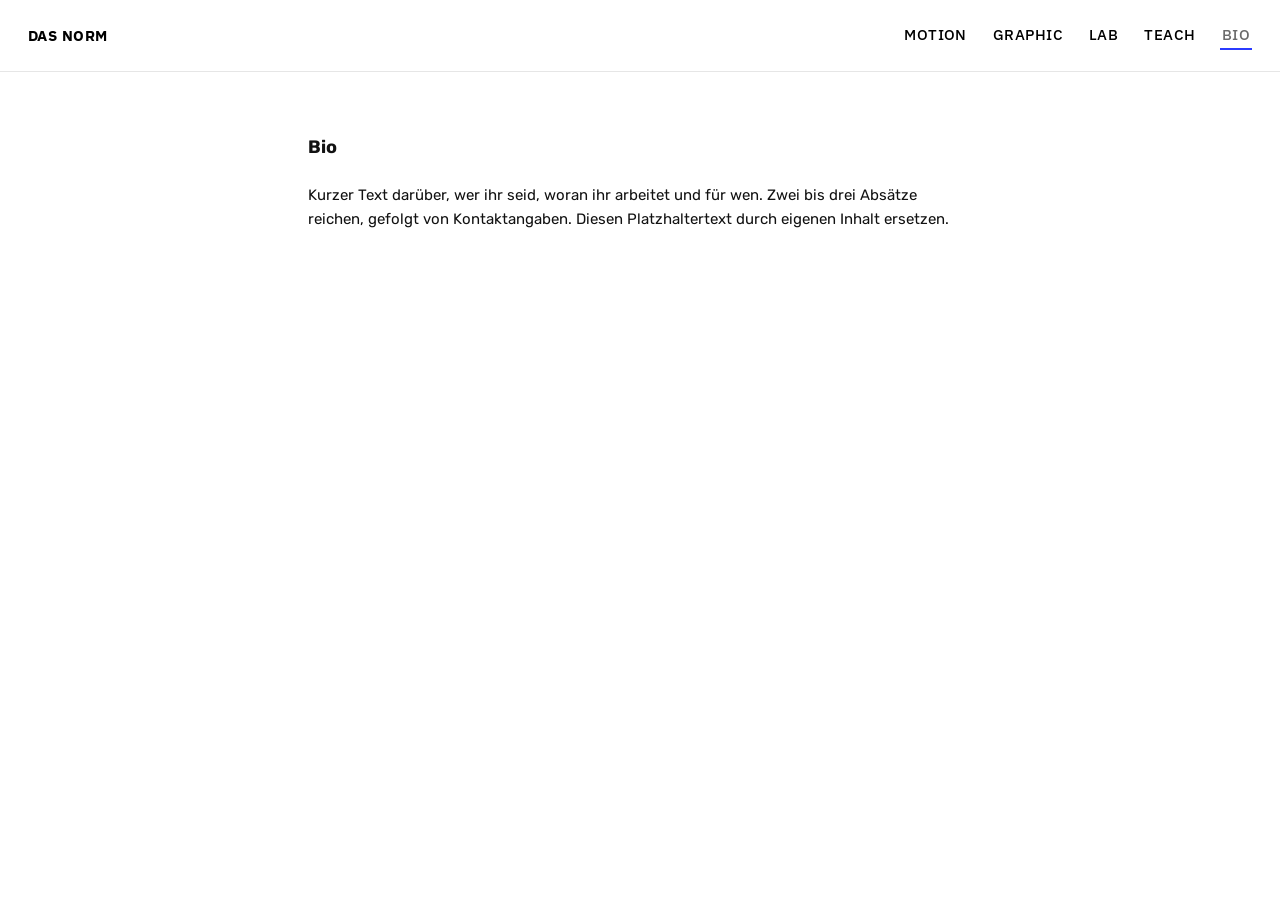
<file: das-norm-website/bio.html>
<!DOCTYPE html>
<html lang="de">
<head>
  <meta charset="UTF-8" />
  <meta name="viewport" content="width=device-width, initial-scale=1.0" />
  <title>Bio — Das Norm</title>
  <link rel="preconnect" href="https://fonts.googleapis.com" />
  <link rel="preconnect" href="https://fonts.gstatic.com" crossorigin />
  <link href="https://fonts.googleapis.com/css2?family=IBM+Plex+Sans:wght@400;500;700&family=Rubik:wght@400;500;700;900&display=swap" rel="stylesheet" />
  <link rel="stylesheet" href="css/style.css" />
</head>
<body>

  <nav class="nav">
    <a href="index.html" class="nav__logo">Das Norm</a>
    <div class="nav__rubriken">
      <a href="motion.html">Motion</a>
      <a href="graphic.html">Graphic</a>
      <a href="lab.html">Lab</a>
      <a href="teach.html">Teach</a>
      <a href="bio.html" aria-current="true">Bio</a>
    </div>
  </nav>

  <main>
    <header class="projekt-kopf">
      <h1>Bio</h1>
      <p class="projekt-kopf__intro">
        Kurzer Text darüber, wer ihr seid, woran ihr arbeitet und für wen. Zwei bis drei
        Absätze reichen, gefolgt von Kontaktangaben. Diesen Platzhaltertext durch eigenen
        Inhalt ersetzen.
      </p>
    </header>
  </main>

</body>
</html>
</file>
<file: das-norm-website/css/style.css>
/* ===========================================================
   Design-Tokens
   =========================================================== */
:root {
  --bg: #ffffff;
  --ink: #121212;
  --ink-soft: #6b6b6b;
  --accent: #2b3bff;
  --line: #e6e6e6;
  --border-gruen: #22a559;
  --nav-h: 72px;
  --font: "Rubik", "Helvetica Neue", Arial, sans-serif;
  --font-nav: "IBM Plex Sans", "Helvetica Neue", Arial, sans-serif;
}

* {
  box-sizing: border-box;
}

html {
  scroll-behavior: smooth;
}

body {
  margin: 0;
  background: var(--bg);
  color: var(--ink);
  font-family: var(--font);
  font-size: 15px;
  -webkit-font-smoothing: antialiased;
}

h1 {
  font-size: 18px;
}

a {
  color: inherit;
  text-decoration: none;
}

img,
video {
  max-width: 100%;
  display: block;
}

/* ===========================================================
   Navigation (fix, oben)
   =========================================================== */
.nav {
  position: fixed;
  top: 0;
  left: 0;
  right: 0;
  height: var(--nav-h);
  z-index: 100;
  display: flex;
  align-items: center;
  justify-content: space-between;
  gap: 24px;
  padding: 0 28px;
  background: rgba(255, 255, 255, 0.92);
  backdrop-filter: blur(6px);
  border-bottom: 1px solid var(--line);
  font-family: var(--font-nav);
  font-size: 15px;
  text-transform: uppercase;
  letter-spacing: 0.03em;
  color: #000000;
}

.nav__logo {
  font-weight: 700;
  white-space: nowrap;
}

.nav__rubriken {
  display: flex;
  gap: 22px;
  overflow-x: auto;
  scrollbar-width: none;
}

.nav__rubriken::-webkit-scrollbar {
  display: none;
}

.nav__rubriken a {
  font-weight: 500;
  color: #000000;
  white-space: nowrap;
  padding: 4px 2px;
  border-bottom: 2px solid transparent;
  transition: color 150ms ease, border-color 150ms ease;
}

.nav__rubriken a:hover,
.nav__rubriken a[aria-current="true"] {
  color: var(--ink-soft);
  border-color: var(--accent);
}

/* Auf der Startseite bekommt die Nav denselben seitlichen Abstand wie das Raster darunter. */
.nav--startseite {
  padding: 0 5%;
}

/* ===========================================================
   Startseite: Raster
   =========================================================== */
main {
  padding-top: var(--nav-h);
}

.raster {
  columns: 3;
  column-gap: 10px;
  padding: 0 5%;
}

.kachel {
  position: relative;
  display: block;
  break-inside: avoid;
  margin-bottom: 10px;
  overflow: hidden;
  background: #eeeeee;
  cursor: pointer;
}

.kachel__bild {
  display: block;
  width: 100%;
  height: auto;
  transition: transform 400ms ease;
}

.kachel:hover .kachel__bild {
  transform: scale(1.03);
}

.kachel__overlay {
  position: absolute;
  inset: 0;
  display: flex;
  align-items: center;
  justify-content: center;
  text-align: center;
  padding: 24px;
  background: rgba(0, 0, 0, 0.3);
  opacity: 0;
  transition: opacity 200ms ease;
}

.kachel:hover .kachel__overlay,
.kachel:focus-within .kachel__overlay {
  opacity: 1;
}

.kachel__titel {
  color: #ffffff;
  font-size: 15px;
  font-weight: 700;
  letter-spacing: -0.01em;
}

/* Rubrik-Label wird aktuell nirgends angezeigt (auf Wunsch ausgeblendet).
   Markup bleibt bestehen, falls es künftig wieder gebraucht wird. */
.kachel__rubrik {
  display: none;
}

@media (max-width: 900px) {
  .raster {
    columns: 2;
  }
}

@media (max-width: 560px) {
  .raster {
    columns: 1;
  }
  .nav {
    padding: 0 16px;
  }
}

/* ===========================================================
   Projektseite
   =========================================================== */
.projekt-kopf {
  max-width: 720px;
  margin: 64px auto 0;
  padding: 0 28px 48px;
}

.projekt-kopf__meta {
  font-size: 15px;
  color: var(--ink-soft);
  margin: 0 0 18px;
}

.projekt-kopf h1 {
  font-size: 18px;
  font-weight: 700;
  line-height: 1.3;
  margin: 0 0 24px;
}

.projekt-kopf__intro {
  font-size: 15px;
  line-height: 1.6;
  color: var(--ink);
  margin: 0;
}

/* Beschrieb: 1/3 Liste (Kunde, Jahr, Mitarbeit ...) ohne Bulletpoints,
   2/3 Fliesstext. Liste und Text verwenden bewusst dieselbe Schrift. */
.projekt-beschrieb {
  margin: 0 0 64px;
  padding: 0 5%;
  display: grid;
  grid-template-columns: 1fr 2fr;
  gap: 48px;
}

.projekt-beschrieb__liste {
  list-style: none;
  margin: 0;
  padding: 0;
  font-size: 15px;
  line-height: 1.6;
  color: var(--ink);
}

.projekt-beschrieb__liste li {
  margin: 0 0 6px;
}

.projekt-beschrieb__text {
  font-size: 15px;
  line-height: 1.6;
  color: var(--ink);
  margin: 0;
}

@media (max-width: 700px) {
  .projekt-beschrieb {
    grid-template-columns: 1fr;
    gap: 20px;
  }
  .projekt-medien-masonry {
    columns: 1;
  }
}

/* Video und Bilder gemeinsam zweispaltig im Masonry-Prinzip (wie das Raster
   auf der Startseite): unterschiedliche Formate fliessen in zwei Spalten. */
.projekt-medien-masonry {
  columns: 2;
  column-gap: 20px;
  margin: 0 0 64px;
  padding: 0 5%;
}

.projekt-medien-masonry__item {
  break-inside: avoid;
  margin-bottom: 20px;
}

.projekt-block {
  margin: 0 0 64px;
}

/* Hochformatige Bilder: zentriert und in der Breite begrenzt,
   damit ein 3:4-Bild nicht über die volle Viewport-Breite ausufert. */
.projekt-block__bild-wrap {
  max-width: 640px;
  margin: 0 auto;
}

.projekt-block__bild {
  width: 100%;
  aspect-ratio: 3 / 4;
  object-fit: cover;
  background: #eeeeee;
  display: block;
  border: 20px solid var(--border-gruen);
}

/* Video bleibt breitformatig und geht über die volle Breite. */
.projekt-block__video-wrap {
  position: relative;
  aspect-ratio: 16 / 9;
  background: #111;
}

.projekt-block__video-wrap iframe {
  position: absolute;
  inset: 0;
  width: 100%;
  height: 100%;
  border: 0;
}

.projekt-block__bildunterschrift {
  max-width: 720px;
  margin: 12px auto 0;
  padding: 0 28px;
  font-size: 15px;
  color: var(--ink-soft);
}

.projekt-fuss {
  border-top: 1px solid var(--line);
  padding: 28px;
  display: flex;
  justify-content: space-between;
  font-size: 15px;
  font-weight: 500;
}

.projekt-fuss a:hover {
  color: var(--accent);
}

.projekt-fuss__rechts {
  text-align: right;
}

/* Seitenspezifische Anpassungen für motion-1.html: schmalerer, linksbündiger
   Titel mit demselben 5%-Seitenrand wie der Rest der Seite. */
.projekt--motion1 .projekt-kopf {
  max-width: none;
  margin: 64px 0 0;
  padding: 0 5% 32px;
}

.projekt--motion1 .projekt-kopf h1 {
  text-align: left;
}

.projekt--motion1 .projekt-fuss {
  padding: 28px 5%;
}
</file>
